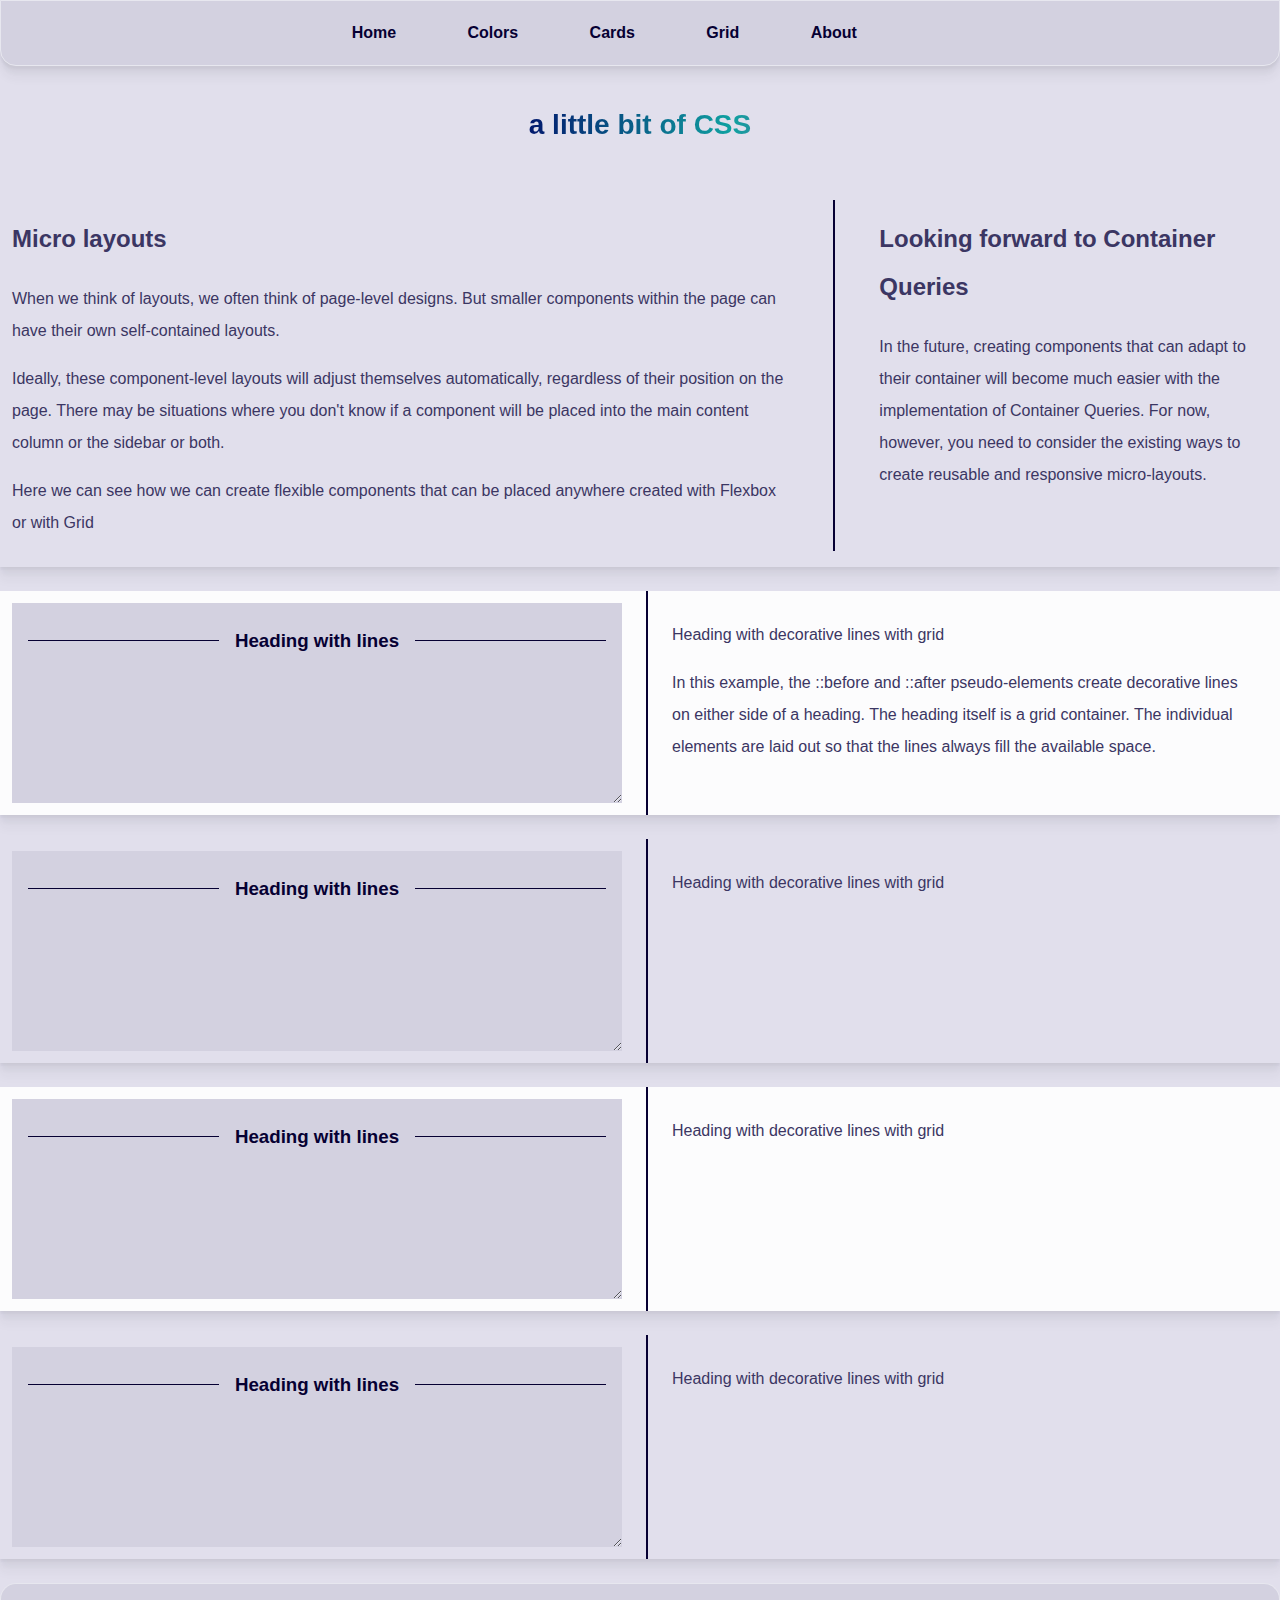
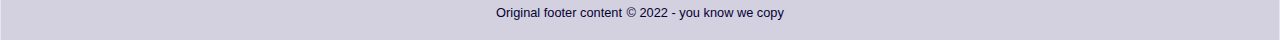
<file: cards.html>
<!DOCTYPE html>
<html lang="en">
<head>
    <!-- The charset attribute specifies the character encoding for the HTML document. -->
    <meta charset="UTF-8">

    <!-- The width=device-width part sets the width of the page to follow the screen-width of the device. -->
    <!-- The initial-scale=1.0 part sets the initial zoom level when the page is first loaded by the browser. -->
    <meta name="viewport" content="width=device-width, initial-scale=1.0">

    <title>CSS demo - Micro layouts</title>

    <link rel="stylesheet" href="css/main.css">   

</head>
<body class="surface-1">
    <input type="checkbox" id="show-menu" hidden />
    <input type="checkbox" id="change-color-theme" hidden />

    <div class="menu margin-center surface-4 rad-shadow">
        <label for="show-menu" class="show-menu-btn margin-center min-content p-1">
            <i class="gg-menu-boxed"></i>
        </label>

        <nav class="margin-center p-1">
            <a href="/index.html">Home</a>
            <a href="/colors.html">Colors</a>
            <a href="#">Cards</a>
            <a href="#">Grid</a>
            <a href="#">About</a>
            <label for="change-color-theme">
                <i class="gg-dark-mode"></i>
            </label>
        </nav>
    </div>

    <header class="p-1">
        <h1 class="rainbow-text unselectable">a little bit of CSS</h1>
    </header>

    <main class="margin-center" style="max-width: 100rem;">
        <div class="flex-container rad-shadow">
            <article class="p-1 two">
                <h2>Micro layouts</h2>
                <p>When we think of layouts, we often think of page-level designs. But smaller components within the page can have their own self-contained layouts.</p>
                <p>Ideally, these component-level layouts will adjust themselves automatically, regardless of their position on the page. There may be situations where you don't know if a component will be placed into the main content column or the sidebar or both.</p>
                <p>Here we can see how we can create flexible components that can be placed anywhere created with Flexbox or with Grid</p>
            </article>
            <div class="flex-separator"></div>
            <aside class="p-1 one">
                <h2>Looking forward to <a href="https://developer.mozilla.org/en-US/docs/Web/CSS/CSS_Container_Queries">Container Queries</a></h2>
                <p>In the future, creating components that can adapt to their container will become much easier with the implementation of Container Queries. For now, however, you need to consider the existing ways to create reusable and responsive micro-layouts.</p>
            </aside>
        </div>
        <div class="ex-section m-2-y surface-2 rad-shadow">
            <div class="ex-area m-1">
                <div class="ex-container surface-4">
                    <h3 class="line-decorated two">Heading with lines</h3>
                </div>
            </div>
            <div class="p-1-y p-2-x border-left-separator">
                <p>Heading with decorative lines with grid</p>
                <p>In this example, the ::before and ::after pseudo-elements create decorative lines on either side of a heading. The heading itself is a grid container. The individual elements are laid out so that the lines always fill the available space.</p>
            </div>
        </div>

        <div class="ex-section m-2-y rad-shadow">
            <div class="ex-area m-1">
                <div class="ex-container surface-4">
                    <h3 class="line-decorated two">Heading with lines</h3>
                </div>
            </div>
            <div class="p-1-y p-2-x border-left-separator">
                <p>Heading with decorative lines with grid</p>
            </div>
        </div>

        <div class="ex-section m-2-y surface-2 rad-shadow">
            <div class="ex-area m-1">
                <div class="ex-container surface-4">
                    <h3 class="line-decorated two">Heading with lines</h3>
                </div>
            </div>
            <div class="p-1-y p-2-x border-left-separator">
                <p>Heading with decorative lines with grid</p>
            </div>
        </div>

        <div class="ex-section m-2-y rad-shadow">
            <div class="ex-area m-1">
                <div class="ex-container surface-4">
                    <h3 class="line-decorated two">Heading with lines</h3>
                </div>
            </div>
            <div class="p-1-y p-2-x border-left-separator">
                <p>Heading with decorative lines with grid</p>
                
            </div>
        </div>

    </main>

    <footer class="margin-center border-radius-t-1 surface-4">
        <small>Original footer content</small>
        <small>&copy; 2022 - you know we copy</small>
    </footer>

    <script src="index.js" defer></script>

</body>
</html>
</file>
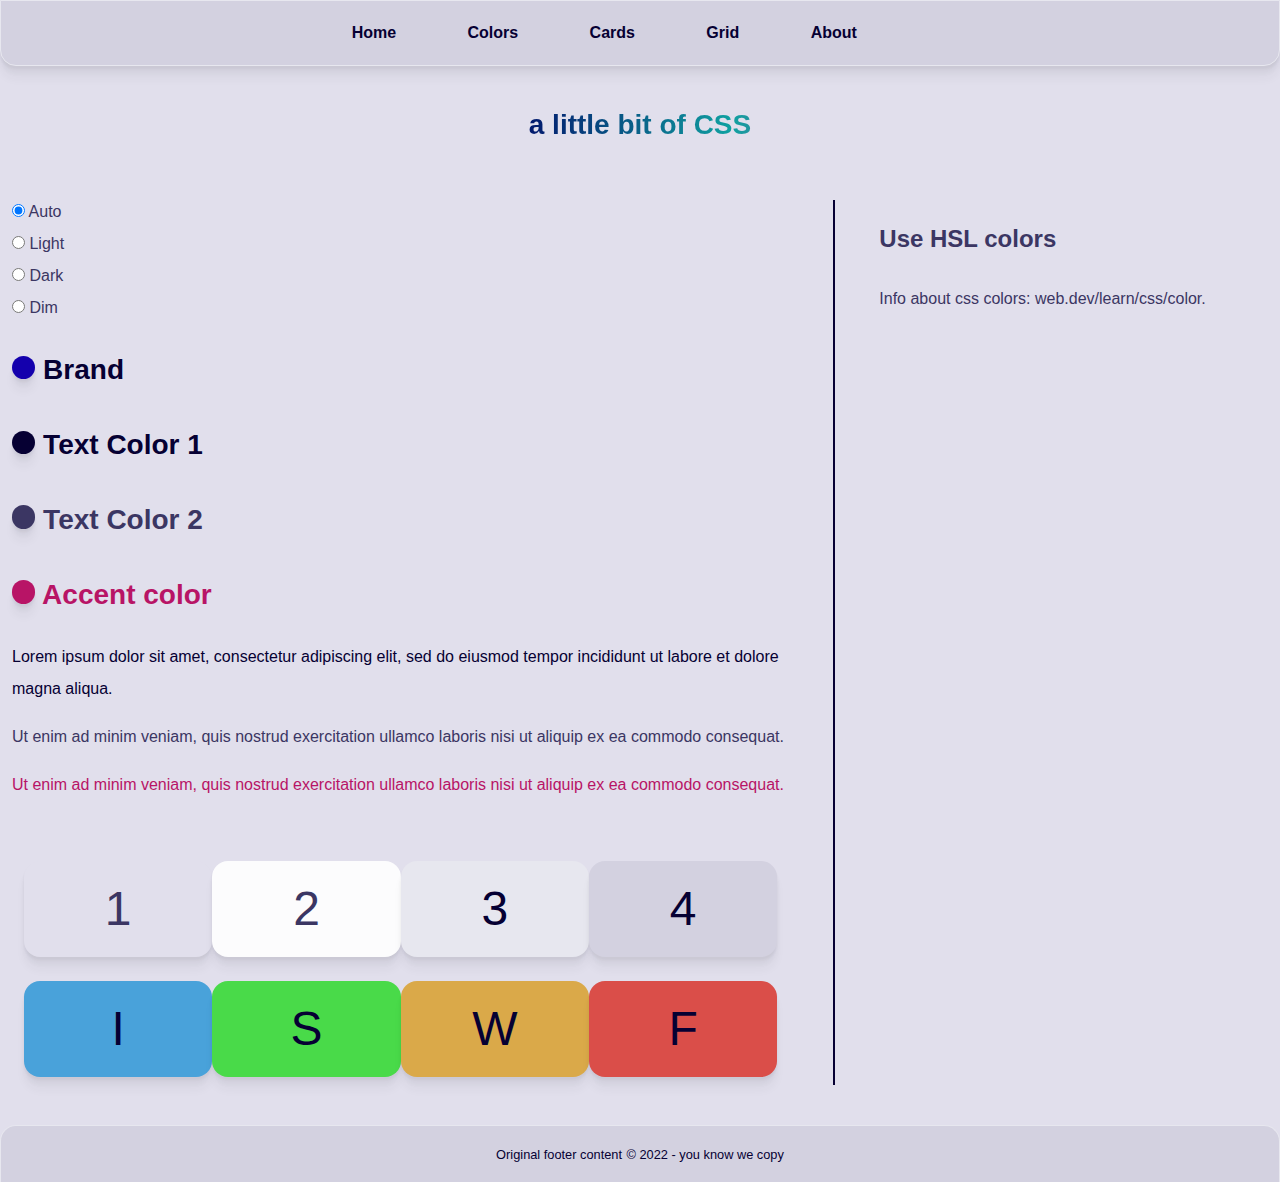
<file: colors.html>
<!DOCTYPE html>
<html lang="en">
<head>
    <!-- The charset attribute specifies the character encoding for the HTML document. -->
    <meta charset="UTF-8">

    <!-- The width=device-width part sets the width of the page to follow the screen-width of the device. -->
    <!-- The initial-scale=1.0 part sets the initial zoom level when the page is first loaded by the browser. -->
    <meta name="viewport" content="width=device-width, initial-scale=1.0">

    <title>CSS demo - Colors</title>

    <link rel="stylesheet" href="css/main.css">   

</head>
<body class="surface-1">
    <input type="checkbox" id="show-menu" hidden />
    <input type="checkbox" id="change-color-theme" hidden />

    <div class="menu margin-center surface-4 rad-shadow">
        <label for="show-menu" class="show-menu-btn margin-center min-content p-1">
            <i class="gg-menu-boxed"></i>
        </label>

        <nav class="margin-center p-1">
            <a href="/">Home</a>
            <a href="/colors.html">Colors</a>
            <a href="/cards.html">Cards</a>
            <a href="#">Grid</a>
            <a href="#">About</a>
            <label for="change-color-theme">
                <i class="gg-dark-mode"></i>
            </label>
        </nav>
    </div>

    <header class="p-1">
        <h1 class="rainbow-text unselectable">a little bit of CSS</h1>
    </header>

    <main class="margin-center flex-container">
        <article class="p-1 two">
            <form id="theme-switcher">
                <div>
                    <input checked type="radio" id="auto" name="theme" value="auto">
                    <label for="auto">Auto</label>
                </div>
                <div>
                    <input type="radio" id="light" name="theme" value="light">
                    <label for="light">Light</label>
                </div>
                <div>
                    <input type="radio" id="dark" name="theme" value="dark">
                    <label for="dark">Dark</label>
                </div>
                <div>
                    <input type="radio" id="dim" name="theme" value="dim">
                    <label for="dim">Dim</label>
                </div>
            </form>
            <section>
                <div class="text-samples">
                    <h1 class="text-1">
                        <span class="swatch brand rad-shadow"></span>
                        Brand
                    </h1>
                    <h1 class="text-1">
                        <span class="swatch text-1 rad-shadow"></span>
                        Text Color 1
                    </h1>
                    <h1 class="text-2">
                        <span class="swatch text-2 rad-shadow"></span>
                        Text Color 2
                    </h1>
                    <h1 class="accent">
                        <span class="swatch accent rad-shadow"></span>
                        Accent color
                    </h1>
                    <p class="text-1">Lorem ipsum dolor sit amet, consectetur adipiscing elit, sed do eiusmod tempor incididunt ut labore et dolore magna aliqua.</p>
                    <p class="text-2">Ut enim ad minim veniam, quis nostrud exercitation ullamco laboris nisi ut aliquip ex ea commodo consequat.</p>
                    <p class="accent">Ut enim ad minim veniam, quis nostrud exercitation ullamco laboris nisi ut aliquip ex ea commodo consequat.</p>
                    <br />
                </div>
            </section>

            <section>
                <div class="surface-samples p-1">
                    <div class="surface-1 rad-shadow">1</div>
                    <div class="surface-2 rad-shadow">2</div>
                    <div class="surface-3 rad-shadow">3</div>
                    <div class="surface-4 rad-shadow">4</div>
                </div>
            </section>

            <section>
                <div class="surface-samples p-1">
                    <div class="info rad-shadow">I</div>
                    <div class="success rad-shadow">S</div>
                    <div class="warning rad-shadow">W</div>
                    <div class="failure rad-shadow">F</div>
                </div>
            </section>
        </article>
        <div class="flex-separator"></div>
        <aside class="p-1 one">
            <h2>Use HSL colors</h2>
            <p>Info about css colors: <a href="https://web.dev/learn/css/color/">web.dev/learn/css/color</a>.</p>
        </aside> 
    </main>

    <footer class="margin-center border-radius-t-1 surface-4" >
        <small>Original footer content</small>
        <small>&copy; 2022 - you know we copy</small>
    </footer>

    <script src="index.js"></script>
</body>
</html>
</file>
<file: css/main.css>
/* https://github.com/necolas/normalize.css */
/* small CSS file that provides better cross-browser consistency in the default styling of HTML elements. */
@import 'normalize.css';

/* icons from: https://css.gg/ */
@import url('https://css.gg/menu-boxed.css');
@import url('https://css.gg/dark-mode.css');

/* || Colors */
@import 'colors.css';

/* || Utility classes */
@import 'utils.css';

/* || General styling */

/* common best practice is to define custom properties on the :root pseudo-class,
so that it can be applied globally across your HTML document: */
:root {
    --base-spacing: 0.75rem;
}

* {
    box-sizing: border-box;
}

html {
    /* rem - relative to font-size of the root element - html */
    /* default font size for html is 16px */
    /* 14px - size used to calculate rem */
    font-size: 16px;
    /* line height - used to set distances between lines */
    /* 2 -> 2 * element's own font size  */
    line-height: 2;
}

body {
    /* 1. I’d like to use the "Helvetica Neue" font here, please. */
    /* 2. If you don’t have that, try Helvetica next. */
    /* 3. If you don’t have that, try Arial next. */
    /* 4. All else fails, use whatever you’ve got for the generic sans-serif. */
    font-family: "Helvetica Neue", Helvetica, Arial, sans-serif;
    /* further reading: https://www.smashingmagazine.com/2021/05/reduce-font-loading-impact-css-descriptors/ */
}

header,
footer {
    text-align: center;
}

footer {
    border: 1px solid var(--surface3);
    border-bottom: none;
    /* creating space for fixed menu on bottom for mobile view */
    padding: var(--base-spacing);
    padding-bottom: 3.5rem;
}

h1 {
    /* ex: 1.75rem => 14px * 1.75 = 24.5px */
    font-size: 1.75rem;
}

a {
    color: inherit;
    text-decoration: none;
}

a:hover {
    text-decoration: underline;
}

img {
    max-width: 100%;
}

/* || navigation menu styling */

/* using mobile first approach - we are writing styles for mobile first,
then add/overwrite in media queries for wider screens */

.menu {
    position: fixed;
    width: 100%;
    bottom: -12.5rem;

    text-align: center;
    font-weight: bold;

    border: var(--surface3) solid 1px;
    border-radius: 1rem 1rem 0 0;

    /* open menu animation from bottom: -11.5 rem to 0 */
    transition: bottom 0.5s ease-in-out;

    z-index: 2;
}

#show-menu:checked ~ .menu {
    /* animation triggered on :checked state of checkbox for menu  */
    bottom: 0;
}
.show-menu-btn {
    display: block;
    transition: color 500ms;
}

#show-menu:checked ~ .menu .show-menu-btn  {
    color: var(--failure);
}



nav {
    width: 90%;
    max-width: 42rem;
    max-height: 12.5rem;

    display: flex;
    flex-direction: column;
    flex-wrap: wrap;
    align-items: center;
    
    padding-bottom: var(--base-spacing);

    border-top: var(--text1) solid 1px;
}

nav a,
nav label {
    padding: var(--base-spacing);
}

nav .gg-dark-mode {
    transition: color 1s ease-in;
}

/* media queries for wider screens than mobile */
@media (min-width: 480px) {
    .menu {
        line-height: 1;
        border-radius: 0 0 1rem 1rem;
        position: initial;
    }
    .show-menu-btn {
        display: none;
    }
    #show-menu:checked ~ nav {
        height: auto;
    }
    nav {
        height: auto;

        flex-direction: row;
        justify-content: space-around;

        border-top: none;
    }
    footer {
        padding-bottom: var(--base-spacing);
    }
}

@media (min-width: 600px) {
    .menu,
    footer {
        max-width: 110rem;
    }
}

/* || main content styling */
/* using universal selector * to apply styling to all children */

.flex-container {
    display: flex;
    flex-direction: column;
    gap: 1rem;
    max-width: 100rem;
    margin-bottom: 1.5rem;
}

@media (min-width: 600px) {
    .flex-container {
        /* display: flex; */
        flex-direction: row;
    }
    .flex-container .two {
        /* or flex: 2 */
        flex-grow: 2;
        flex-basis: 0;
    }
    .flex-container .one {
        /* or flex: 1 */
        flex-grow: 1;
        flex-basis: 0;
    }
}
</file>
